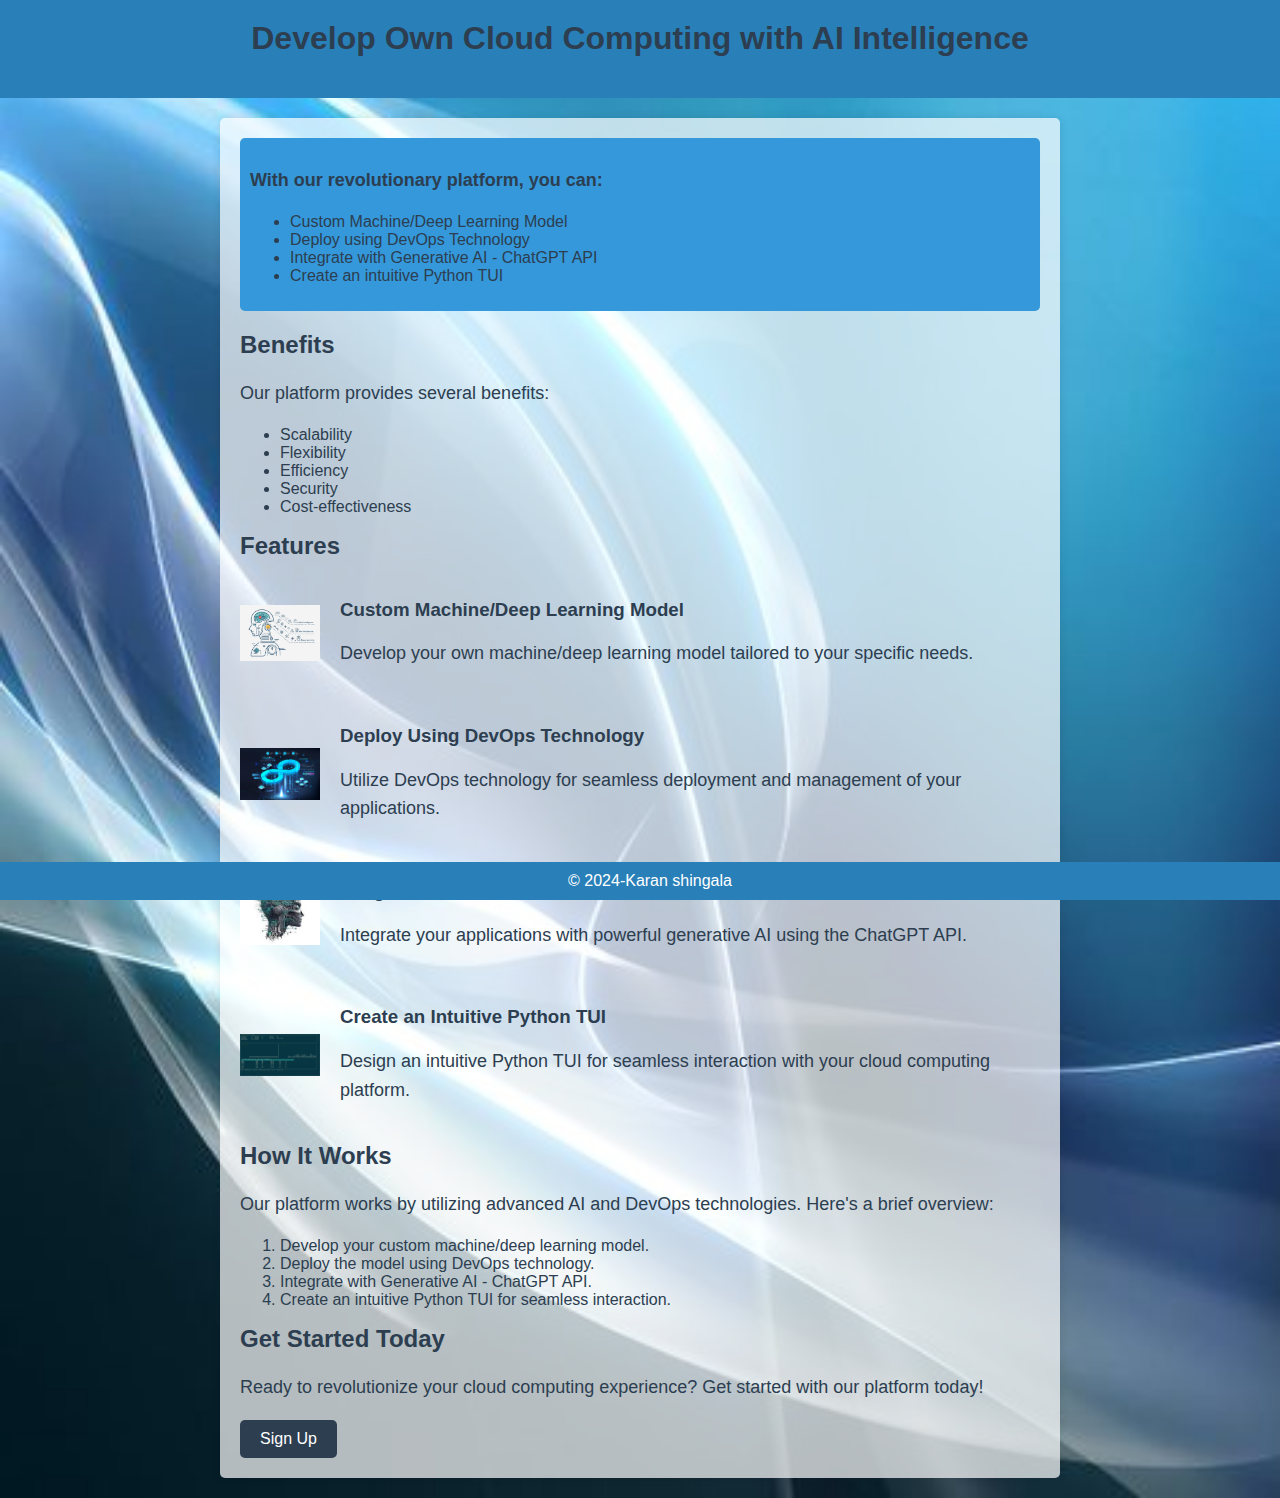
<file: Internship.html>
<!DOCTYPE html>
<html lang="en">
<head>
  <meta charset="UTF-8">
  <meta name="viewport" content="width=device-width, initial-scale=1.0">
  <title>Develop Own Cloud Computing with AI Intelligence</title>
  <style>
    body {
      font-family: Arial, sans-serif;
      margin: 0;
      padding: 0;
      background-image: url('img\\best-background-3.jpg');
      background-size: cover;
      background-repeat: no-repeat;
      color: #2c3e50; /* Dark blueish color */
    }

    header {
      background-color: #2980b9; /* Blue color */
      color: #fff;
      padding: 20px 0;
      text-align: center;
    }

    .container {
      max-width: 800px;
      margin: 20px auto;
      padding: 20px;
      background-color: rgba(255, 255, 255, 0.7); /* White background with opacity */
      border-radius: 5px;
      box-shadow: 0 0 10px rgba(0, 0, 0, 0.1);
    }

    h1, h2 {
      margin-top: 0;
      color: #2c3e50; /* Dark blueish color */
    }

    p {
      font-size: 18px;
      line-height: 1.6;
    }

    .highlight {
      background-color: #3498db; /* Light blue color */
      padding: 10px;
      border-radius: 5px;
      margin-bottom: 20px;
    }

    .feature {
      display: flex;
      align-items: center;
      margin-bottom: 20px;
    }

    .feature img {
      width: 80px;
      margin-right: 20px;
    }

    footer {
      background-color: #2980b9; /* Blue color */
      color: #fff;
      text-align: center;
      padding: 10px;
      position: fixed;
      bottom: 0;
      width: 100%;
    }

    .button {
      display: inline-block;
      padding: 10px 20px;
      background-color: #2c3e50; /* Dark blueish color */
      color: #fff;
      text-decoration: none;
      border-radius: 5px;
      transition: background-color 0.3s ease;
    }

    .button:hover {
      background-color: #34495e; /* Slightly darker blue color */
    }

    /* Video container */
    #background-video {
      position: fixed;
      right: 0;
      bottom: 0;
      min-width: 100%;
      min-height: 100%;
      z-index: -1;
    }
  </style>
</head>
<body>

  <header>
    <h1>Develop Own Cloud Computing with AI Intelligence</h1>
  </header>

  <div class="container">
    <div class="highlight">
      <p><strong>With our revolutionary platform, you can:</strong></p>
      <ul>
        <li>Custom Machine/Deep Learning Model</li>
        <li>Deploy using DevOps Technology</li>
        <li>Integrate with Generative AI - ChatGPT API</li>
        <li>Create an intuitive Python TUI</li>
      </ul>
    </div>

    <h2>Benefits</h2>
    <p>Our platform provides several benefits:</p>
    <ul>
      <li>Scalability</li>
      <li>Flexibility</li>
      <li>Efficiency</li>
      <li>Security</li>
      <li>Cost-effectiveness</li>
    </ul>

    <h2>Features</h2>
    <div class="feature">
      <img src="img\project-img.jpg" alt="Custom Model">
      <div>
        <h3>Custom Machine/Deep Learning Model</h3>
        <p>Develop your own machine/deep learning model tailored to your specific needs.</p>
      </div>
    </div>
    <div class="feature">
      <img src="img\project-img-2.webp" alt="DevOps">
      <div>
        <h3>Deploy Using DevOps Technology</h3>
        <p>Utilize DevOps technology for seamless deployment and management of your applications.</p>
      </div>
    </div>
    <div class="feature">
      <img src="img\project-img-3.jpg" alt="AI Integration">
      <div>
        <h3>Integrate with Generative AI - ChatGPT API</h3>
        <p>Integrate your applications with powerful generative AI using the ChatGPT API.</p>
      </div>
    </div>
    <div class="feature">
      <img src="img\project-img-4.png" alt="Python TUI">
      <div>
        <h3>Create an Intuitive Python TUI</h3>
        <p>Design an intuitive Python TUI for seamless interaction with your cloud computing platform.</p>
      </div>
    </div>

    <h2>How It Works</h2>
    <p>Our platform works by utilizing advanced AI and DevOps technologies. Here's a brief overview:</p>
    <ol>
      <li>Develop your custom machine/deep learning model.</li>
      <li>Deploy the model using DevOps technology.</li>
      <li>Integrate with Generative AI - ChatGPT API.</li>
      <li>Create an intuitive Python TUI for seamless interaction.</li>
    </ol>

    <h2>Get Started Today</h2>
    <p>Ready to revolutionize your cloud computing experience? Get started with our platform today!</p>
    <a href="#" class="button">Sign Up</a>
  </div>

  <footer>
    &copy; 2024-Karan shingala
  </footer>

</body>
</html>
</file>
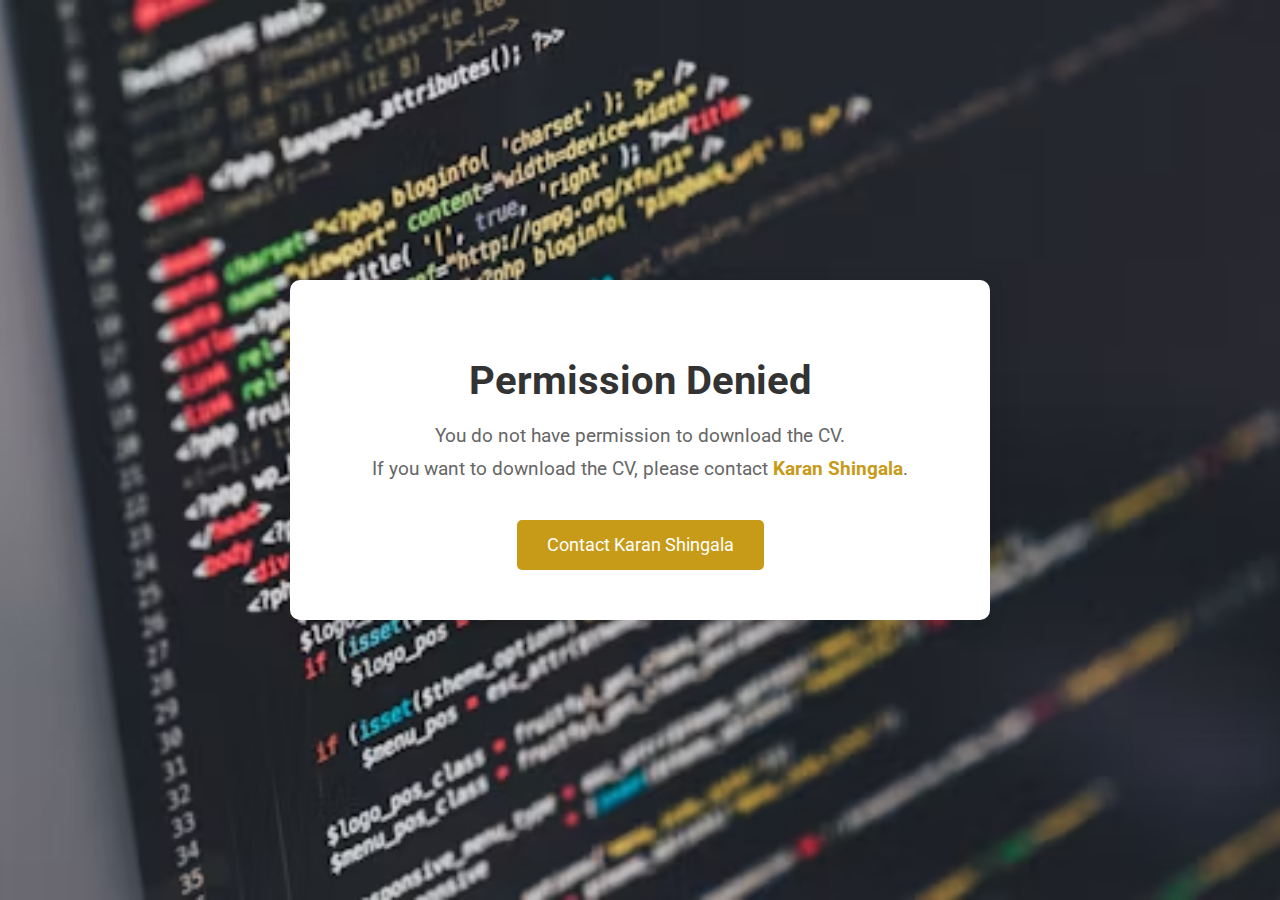
<file: permission.html>
<!DOCTYPE html>
<html lang="en">
<head>
    <meta charset="UTF-8">
    <meta name="viewport" content="width=device-width, initial-scale=1.0">
    <title>Permission Denied</title>
    <style>
        body {
            margin: 0;
            padding: 0;
            font-family: 'Roboto', sans-serif;
            display: flex;
            justify-content: center;
            align-items: center;
            height: 100vh;
            background: linear-gradient(135deg, #f5f7fa 0%, #c3cfe2 100%);
            background-image: url("img\\p2-img.avif");
            background-size: cover;
            background-position: center;
        }

        .container {
            display: flex;
            justify-content: center;
            align-items: center;
            width: 100%;
            height: 100%;
        }

        .message-box {
            text-align: center;
            background: #ffffff;
            padding: 50px;
            border-radius: 10px;
            box-shadow: 0 4px 20px rgba(0, 0, 0, 0.1);
            max-width: 600px;
            width: 100%;
        }

        .message-box h1 {
            font-size: 2.5em;
            margin-bottom: 20px;
            color: #333;
        }

        .message-box p {
            font-size: 1.2em;
            color: #666;
            margin: 10px 0;
        }

        .message-box span {
            font-weight: 700;
            color: #c79b18;
        }

        .contact-button {
            display: inline-block;
            margin-top: 30px;
            padding: 15px 30px;
            font-size: 1.1em;
            color: #fff;
            background-color: #c79b18;
            border: none;
            border-radius: 5px;
            text-decoration: none;
            transition: background-color 0.3s ease;
        }

        .contact-button:hover {
            background-color: #a98114;
        }
    </style>
    <link href="https://fonts.googleapis.com/css2?family=Roboto:wght@400;700&display=swap" rel="stylesheet">
</head>
<body>
    <div class="container">
        <div class="message-box">
            <h1>Permission Denied</h1>
            <p>You do not have permission to download the CV.</p>
            <p>If you want to download the CV, please contact <span>Karan Shingala</span>.</p>
            <a href="mailto:karan.shingala@example.com" class="contact-button">Contact Karan Shingala</a>
        </div>
    </div>
</body>
</html>
</file>
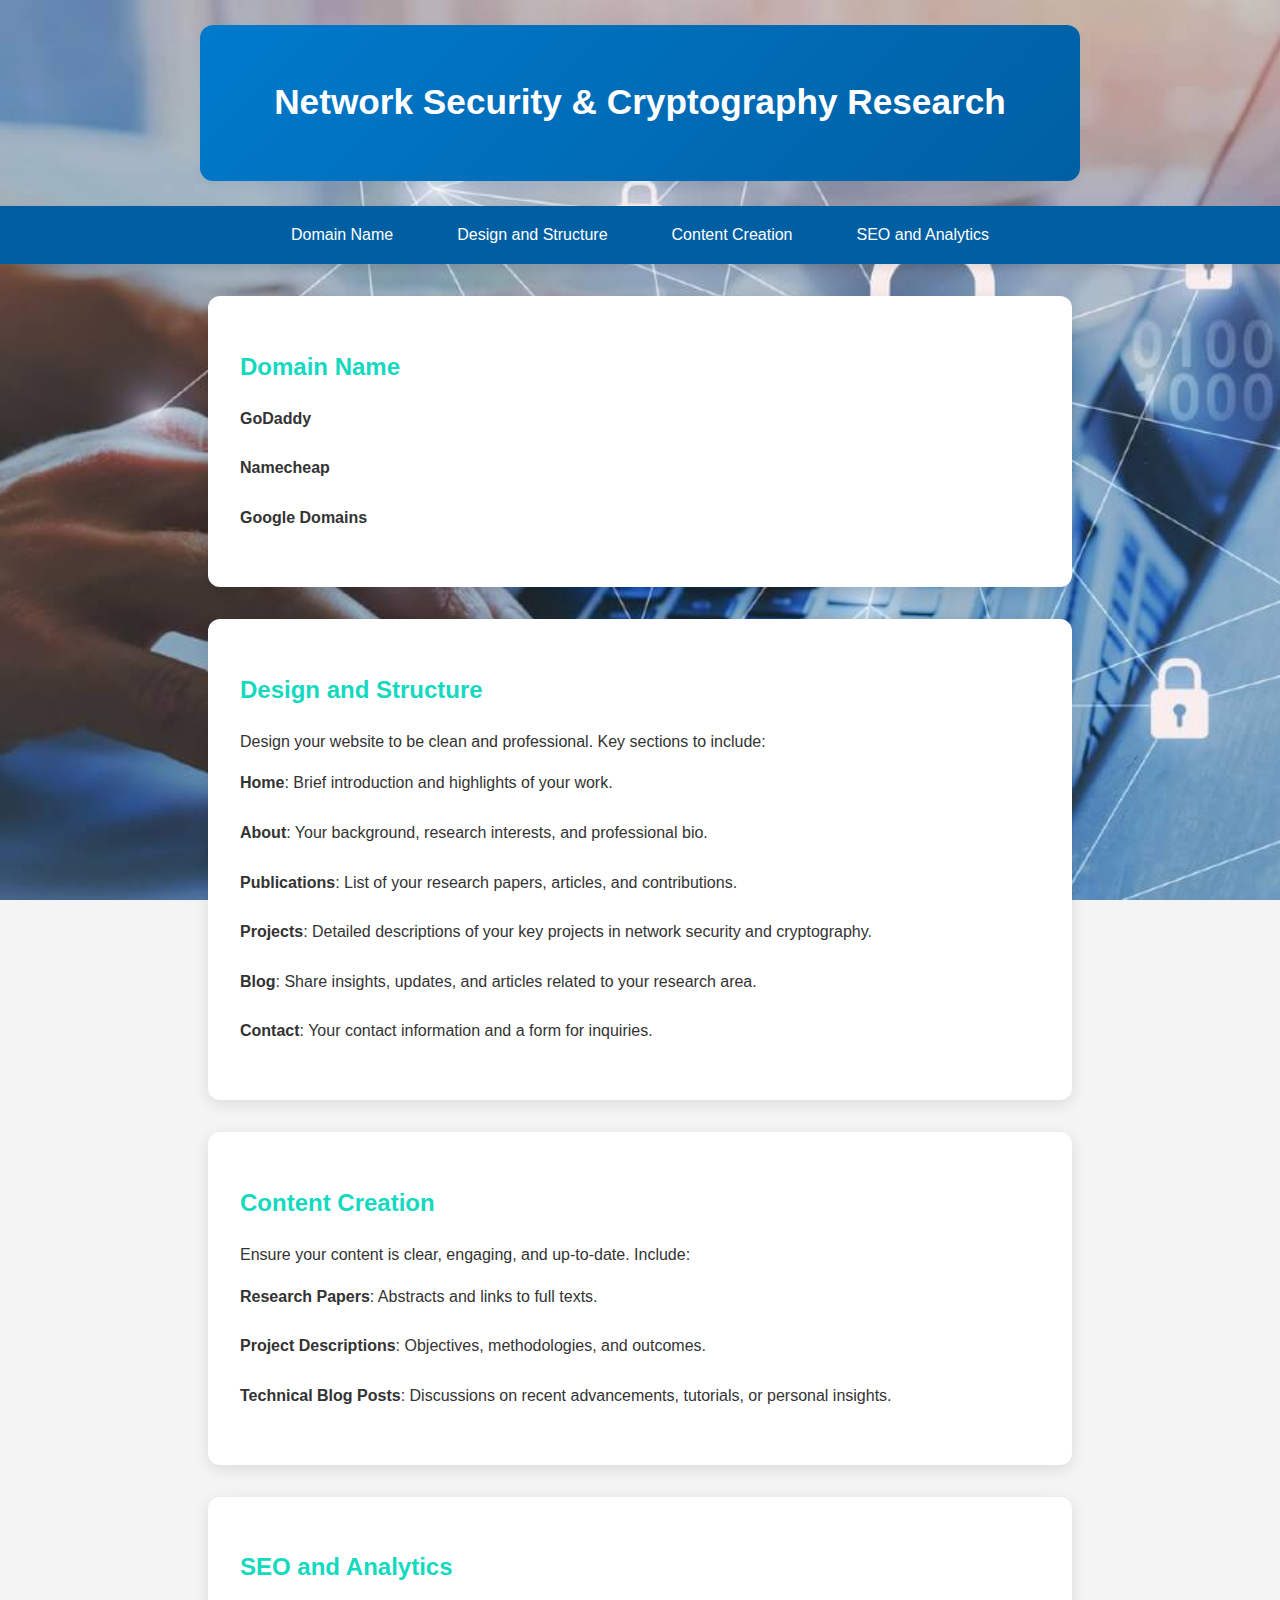
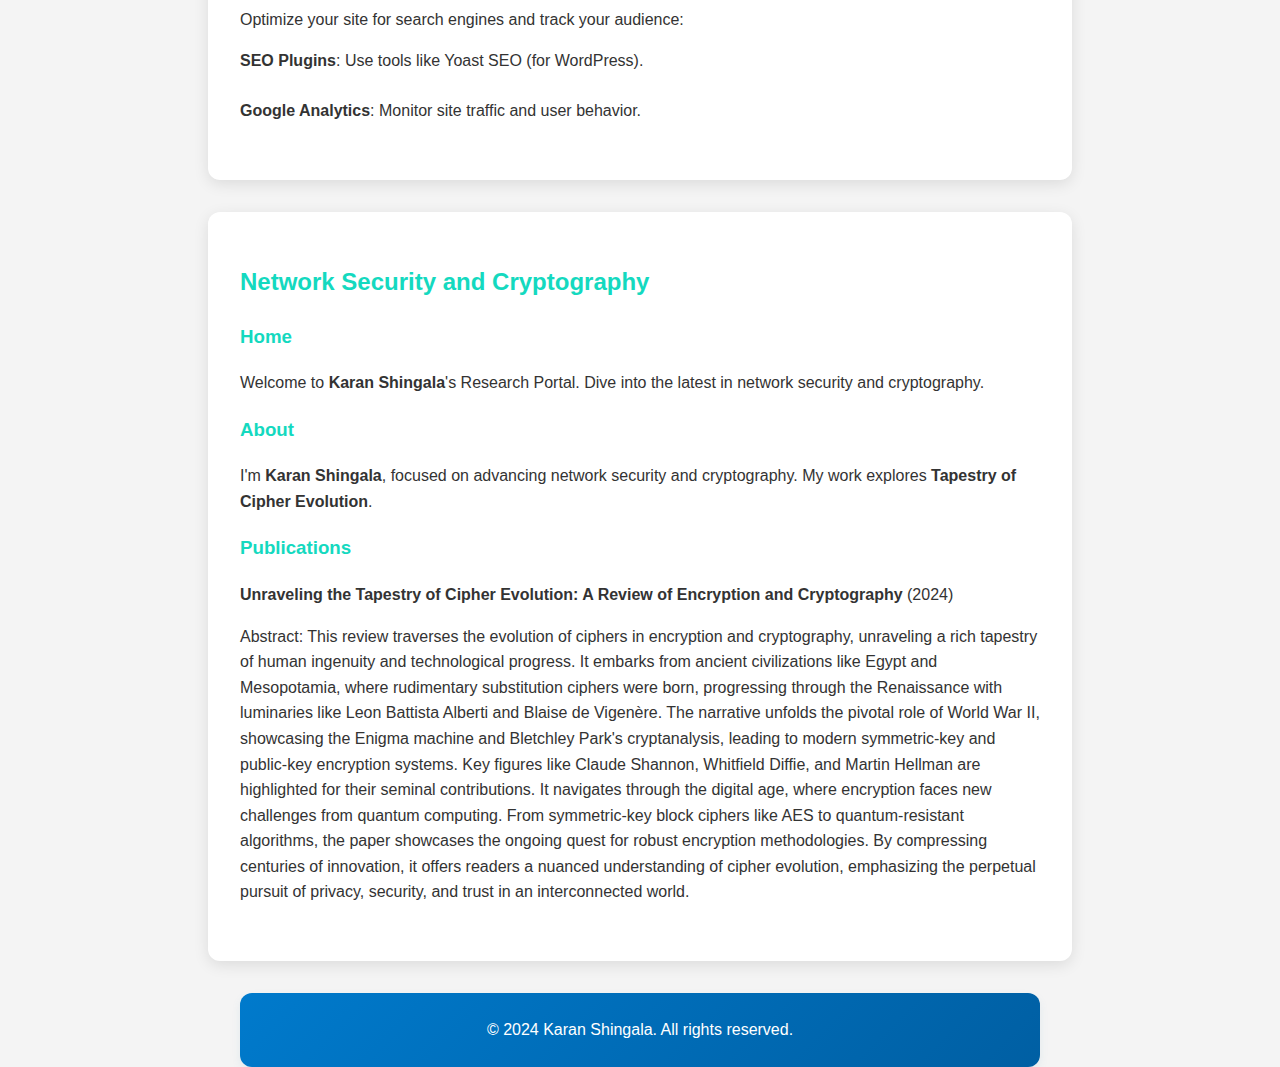
<file: Research-Work.html>
<!DOCTYPE html>
<html lang="en">
<head>
    <meta charset="UTF-8">
    <meta name="viewport" content="width=device-width, initial-scale=1.0">
    <title>Network Security & Cryptography Research</title>
    <style>
        html{
    scroll-behavior: smooth;
}
        body {
            font-family: Arial, sans-serif;
            line-height: 1.6;
            margin: 0;
            padding: 0;
            color: #333;
            background-color: #f4f4f4;
            overflow-x: hidden;
            background-image: url("img\\reasearch-img-1.jpeg");
            background-size: cover;
            background-repeat: no-repeat;
            background-attachment: fixed;
        }
        header, footer {
            background: linear-gradient(135deg, #007acc, #005fa3);
            color: #fff;
            text-align: center;
            padding: 1.5rem 0;
            box-shadow: 0 4px 8px rgba(73, 145, 184, 0.1);
            transition: background 0.3s, transform 0.3s;
        }
        header:hover, footer:hover {
            transform: scale(1.05);
        }
        nav ul {
            list-style: none;
            padding: 0;
            display: flex;
            justify-content: center;
            background: #005fa3;
            margin: 0;
            box-shadow: 0 4px 8px rgba(0, 0, 0, 0.1);
        }
        nav ul li {
            margin: 0;
        }
        nav ul li a {
            color: #fff;
            text-decoration: none;
            padding: 1rem 2rem;
            display: block;
            transition: background 0.3s, transform 0.3s;
        }
        nav ul li a:hover {
            background: #056c4d;
            transform: translateY(-5px);
        }
        section {
            padding: 2rem;
            margin: 2rem auto;
            max-width: 800px;
            background: #fff;
            border-radius: 12px;
            box-shadow: 0 4px 15px rgba(0, 0, 0, 0.1);
            transition: box-shadow 0.3s, transform 0.3s;
        }
        section:hover {
            box-shadow: 0 8px 20px rgba(0, 0, 0, 0.2);
            transform: translateY(-10px);
        }
        section h2, section h3 {
            color: #14d9bf;
        }
        ul {
            list-style: none;
            padding: 0;
        }
        ul li {
            margin-bottom: 1.5rem;
        }
        footer p {
            margin: 0;
        }
        @keyframes fadeIn {
            from { opacity: 0; transform: translateY(20px); }
            to { opacity: 1; transform: translateY(0); }
        }
        section {
            animation: fadeIn 1s ease-in-out;
        }
        /* Additional styling */
        header, footer, section {
            border-radius: 12px;
        }
        header {
            margin: 2rem auto;
            max-width: 800px;
            transform: scale(1.1);
        }
        footer {
            margin: 2rem auto 0;
            max-width: 800px;
        }
        nav ul li a {
            border-radius: 4px;
        }
        .highlight {
            background: #52a9c6;
            padding: 0.5rem;
            border-radius: 4px;
        }

        /* Media Queries */
        @media (max-width: 499px) {
            nav ul {
                flex-direction: column;
                box-shadow: none;
            }
            nav ul li a {
                padding: 1rem;
                text-align: center;
            }
            header, footer {
                padding: 1rem 0;
                box-shadow: none;
            }
            header {
                margin: 1rem 0;
            }
            footer {
                margin: 1rem 0 0;
            }
            section {
                margin: 1rem;
                padding: 1rem;
            }
        }
    </style>
</head>
<body>
    
    <header>
        <h1>Network Security & Cryptography Research</h1>
    </header>
    
    <nav>
        <ul>
            <li><a href="#domain">Domain Name</a></li>
            <li><a href="#design">Design and Structure</a></li>
            <li><a href="#content">Content Creation</a></li>
            <li><a href="#seo">SEO and Analytics</a></li>
        </ul>
    </nav>
   
    <section id="domain">
        <h2>Domain Name</h2>
       
        <ul>
            <li><strong>GoDaddy</strong></li>
            <li><strong>Namecheap</strong></li>
            <li><strong>Google Domains</strong></li>
        </ul>
    </section>
    
    <section id="design">
        <h2>Design and Structure</h2>
        <p>Design your website to be clean and professional. Key sections to include:</p>
        <ul>
            <li><strong>Home</strong>: Brief introduction and highlights of your work.</li>
            <li><strong>About</strong>: Your background, research interests, and professional bio.</li>
            <li><strong>Publications</strong>: List of your research papers, articles, and contributions.</li>
            <li><strong>Projects</strong>: Detailed descriptions of your key projects in network security and cryptography.</li>
            <li><strong>Blog</strong>: Share insights, updates, and articles related to your research area.</li>
            <li><strong>Contact</strong>: Your contact information and a form for inquiries.</li>
        </ul>
    </section>
    
    <section id="content">
        <h2>Content Creation</h2>
        <p>Ensure your content is clear, engaging, and up-to-date. Include:</p>
        <ul>
            <li><strong>Research Papers</strong>: Abstracts and links to full texts.</li>
            <li><strong>Project Descriptions</strong>: Objectives, methodologies, and outcomes.</li>
            <li><strong>Technical Blog Posts</strong>: Discussions on recent advancements, tutorials, or personal insights.</li>
        </ul>
    </section>
    
    <section id="seo">
        <h2>SEO and Analytics</h2>
        <p>Optimize your site for search engines and track your audience:</p>
        <ul>
            <li><strong>SEO Plugins</strong>: Use tools like Yoast SEO (for WordPress).</li>
            <li><strong>Google Analytics</strong>: Monitor site traffic and user behavior.</li>
        </ul>
    </section>

    <section id="example">
        <h2>Network Security and Cryptography</h2>
        <h3>Home</h3>
        <p>Welcome to <strong>Karan Shingala</strong>'s Research Portal. Dive into the latest in network security and cryptography.</p>
        <h3>About</h3>
        <p>I'm <strong>Karan Shingala</strong>, focused on advancing network security and cryptography. My work explores <strong>Tapestry of Cipher Evolution</strong>.</p>
        <h3>Publications</h3>
        <ul>
            <li><strong>Unraveling the Tapestry of Cipher Evolution: A Review of Encryption and Cryptography</strong> (2024)
                <p>Abstract: This review traverses the evolution of ciphers in encryption and cryptography, unraveling a rich tapestry of human ingenuity and technological progress. It embarks from ancient civilizations like Egypt and Mesopotamia, where rudimentary substitution ciphers were born, progressing through the Renaissance with luminaries like Leon Battista Alberti and Blaise de Vigenère. The narrative unfolds the pivotal role of World War II, showcasing the Enigma machine and Bletchley Park's cryptanalysis, leading to modern symmetric-key and public-key encryption systems. Key figures like Claude Shannon, Whitfield Diffie, and Martin Hellman are highlighted for their seminal contributions. 
                    It navigates through the digital age, where encryption faces new challenges from quantum computing. From symmetric-key block ciphers like AES to quantum-resistant algorithms, the paper showcases the ongoing quest for robust encryption methodologies. By compressing centuries of innovation, it offers readers a nuanced understanding of cipher evolution, emphasizing the perpetual pursuit of privacy, security, and trust in an interconnected world.</p>
            </li>
        </ul>
    </section>
    
    <footer>
        <p>&copy; 2024 Karan Shingala. All rights reserved.</p>
    </footer>
</body>
</html>
</file>
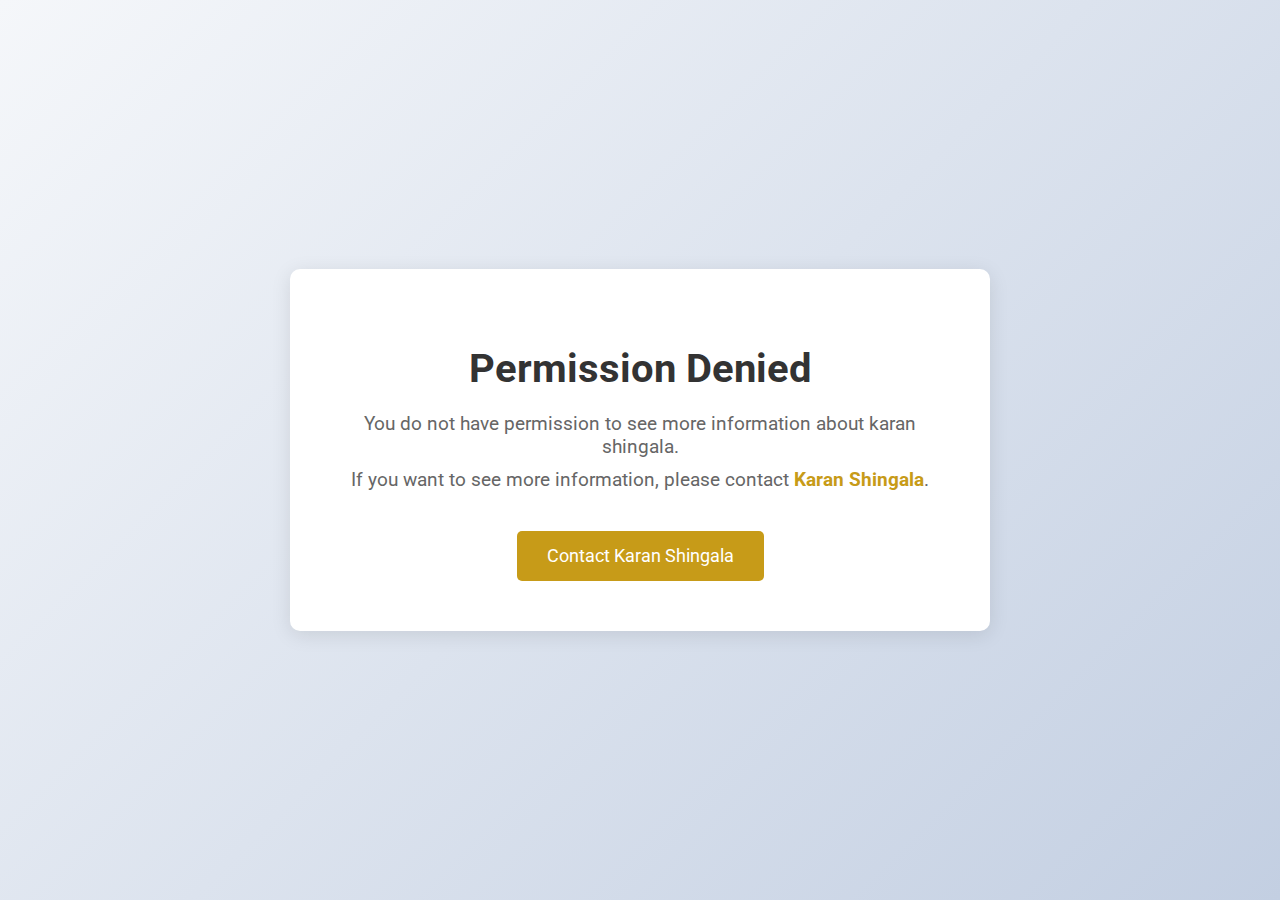
<file: see_more.html>
<!DOCTYPE html>
<html lang="en">
<head>
    <meta charset="UTF-8">
    <meta name="viewport" content="width=device-width, initial-scale=1.0">
    <title>Permission Denied</title>
    <style>
        /* CSS */
        body {
            margin: 0;
            padding: 0;
            font-family: 'Roboto', sans-serif;
            display: flex;
            justify-content: center;
            align-items: center;
            height: 100vh;
            background: linear-gradient(135deg, #f5f7fa 0%, #c3cfe2 100%);
        }

        .container {
            display: flex;
            justify-content: center;
            align-items: center;
            width: 100%;
            height: 100%;
        }

        .message-box {
            text-align: center;
            background: #ffffff;
            padding: 50px;
            border-radius: 10px;
            box-shadow: 0 4px 20px rgba(0, 0, 0, 0.1);
            max-width: 600px;
            width: 100%;
        }

        .message-box h1 {
            font-size: 2.5em;
            margin-bottom: 20px;
            color: #333;
        }

        .message-box p {
            font-size: 1.2em;
            color: #666;
            margin: 10px 0;
        }

        .message-box span {
            font-weight: 700;
            color: #c79b18;
        }

        .contact-button {
            display: inline-block;
            margin-top: 30px;
            padding: 15px 30px;
            font-size: 1.1em;
            color: #fff;
            background-color: #c79b18;
            border: none;
            border-radius: 5px;
            text-decoration: none;
            transition: background-color 0.3s ease;
        }

        .contact-button:hover {
            background-color: #a98114;
        }
    </style>
    <link href="https://fonts.googleapis.com/css2?family=Roboto:wght@400;700&display=swap" rel="stylesheet">
</head>
<body>
    <div class="container">
        <div class="message-box">
            <h1>Permission Denied</h1>
            <p>You do not have permission to see more information about karan shingala.</p>
            <p>If you want to see more information, please contact <span>Karan Shingala</span>.</p>
            <a href="mailto:karan.shingala@example.com" class="contact-button">Contact Karan Shingala</a>
        </div>
    </div>
</body>
</html>
</file>
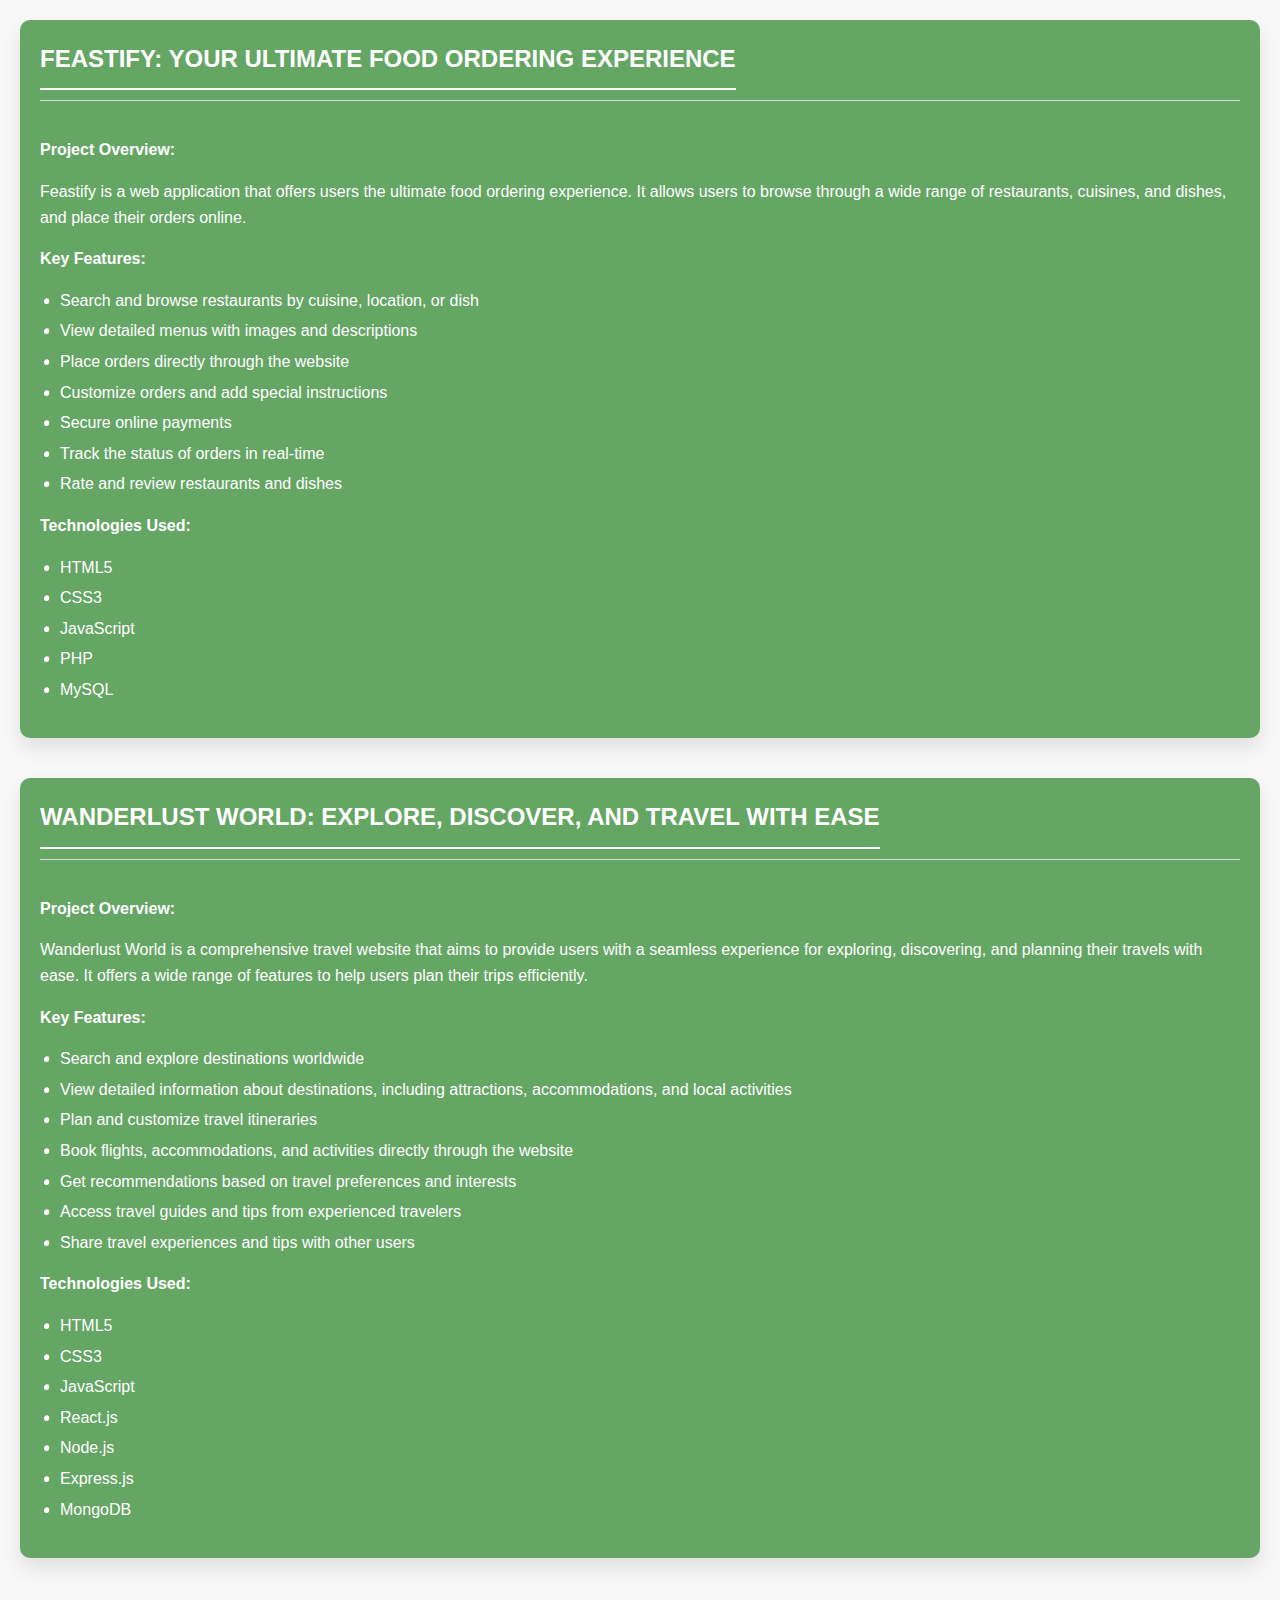
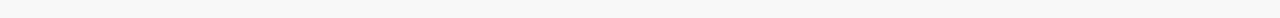
<file: web_application_based_project.html>
<!DOCTYPE html>
<html lang="en">
<head>
    <meta charset="UTF-8">
    <meta name="viewport" content="width=device-width, initial-scale=1.0">
    <title>Project Details</title>
    <style>
        body {
            font-family: 'Segoe UI', Tahoma, Geneva, Verdana, sans-serif;
            line-height: 1.6;
            margin: 0;
            padding: 20px;
            background-color: #f8f8f8;
            color: #333;
        }

        .project {
            margin-bottom: 40px;
            background-color: #65a665; /* Change background color to green */
            border-radius: 10px;
            box-shadow: 0 10px 20px rgba(0, 0, 0, 0.1);
            padding: 20px;
            transition: transform 0.3s, box-shadow 0.3s;
            overflow: hidden;
        }

        .project:hover {
            transform: translateY(-5px);
            box-shadow: 0 15px 30px rgba(0, 0, 0, 0.2);
        }

        .project-title {
            font-size: 24px;
            font-weight: bold;
            margin-bottom: 10px;
            color: #fff;
            text-transform: uppercase;
            border-bottom: 2px solid #fff;
            padding-bottom: 10px;
            display: inline-block;
            transition: transform 0.3s;
        }

        .project:hover .project-title {
            transform: scale(1.05);
        }

        .project-details {
            font-size: 16px;
            color: #fff;
            transition: transform 0.3s;
        }

        .project-details p {
            margin-bottom: 10px;
        }

        .project-details ul {
            padding-left: 20px;
            list-style: none;
        }

        .project-details ul li {
            list-style-type: disc;
            margin-bottom: 5px;
            transition: transform 0.3s;
        }

        .project-details b {
            color: #fff;
        }

        .project-details ul li:before {
            content: "\2022";
            color: #fff;
            font-weight: bold;
            display: inline-block;
            width: 1em;
            margin-left: -1em;
            transition: transform 0.3s;
        }

        .project-details {
            border-top: 1px solid #ddd;
            padding-top: 20px;
        }

        .project:hover .project-details {
            transform: translateY(-10px);
        }

        .project-details ul li:hover {
            transform: translateX(10px);
        }

        .project-details ul li:hover:before {
            transform: scale(1.5);
        }

        .project:before {
            content: '';
            position: absolute;
            top: -10px;
            left: -10px;
            right: -10px;
            bottom: -10px;
            background: linear-gradient(135deg, #65a665, #57b2e4, #8a5aea);
            border-radius: 20px;
            z-index: -1;
            transition: opacity 0.4s ease-in-out;
            opacity: 0;
        }

        .project:hover:before {
            opacity: 1;
        }

        .project-title:before {
            content: '';
            position: absolute;
            top: 0;
            left: 0;
            width: 100%;
            height: 100%;
            background-color: rgba(255, 255, 255, 0.2);
            border-radius: 10px;
            z-index: -1;
            transition: opacity 0.4s ease-in-out;
            opacity: 0;
        }

        .project-title:hover:before {
            opacity: 1;
        }

        @keyframes slideInFromLeft {
            0% {
                transform: translateX(-50px);
                opacity: 0;
            }
            100% {
                transform: translateX(0);
                opacity: 1;
            }
        }

        @keyframes slideInFromRight {
            0% {
                transform: translateX(50px);
                opacity: 0;
            }
            100% {
                transform: translateX(0);
                opacity: 1;
            }
        }

        @keyframes fadeIn {
            0% {
                opacity: 0;
            }
            100% {
                opacity: 1;
            }
        }

        .project-title,
        .project-details {
            animation: slideInFromLeft 0.5s ease-out, fadeIn 0.5s ease-out;
        }

        .project-details {
            animation-delay: 0.2s;
        }

        .project:hover .project-details {
            animation: slideInFromRight 0.5s ease-out, fadeIn 0.5s ease-out;
        }

        .project:hover .project-details {
            animation-delay: 0.2s;
        }
    </style>
</head>
<body>

<div class="project">
    <div class="project-title"><b>Feastify: Your Ultimate Food Ordering Experience</b></div>
    <div class="project-details">
        <p><b>Project Overview:</b></p>
        <p>Feastify is a web application that offers users the ultimate food ordering experience. It allows users to browse through a wide range of restaurants, cuisines, and dishes, and place their orders online.</p>
        <p><b>Key Features:</b></p>
        <ul>
            <li>Search and browse restaurants by cuisine, location, or dish</li>
            <li>View detailed menus with images and descriptions</li>
            <li>Place orders directly through the website</li>
            <li>Customize orders and add special instructions</li>
            <li>Secure online payments</li>
            <li>Track the status of orders in real-time</li>
            <li>Rate and review restaurants and dishes</li>
        </ul>
        <p><b>Technologies Used:</b></p>
        <ul>
            <li>HTML5</li>
            <li>CSS3</li>
            <li>JavaScript</li>
            <li>PHP</li>
            <li>MySQL</li>
        </ul>
    </div>
</div>

<div class="project">
    <div class="project-title"><b>Wanderlust World: Explore, Discover, and Travel with Ease</b></div>
    <div class="project-details">
        <p><b>Project Overview:</b></p>
        <p>Wanderlust World is a comprehensive travel website that aims to provide users with a seamless experience for exploring, discovering, and planning their travels with ease. It offers a wide range of features to help users plan their trips efficiently.</p>
        <p><b>Key Features:</b></p>
        <ul>
            <li>Search and explore destinations worldwide</li>
            <li>View detailed information about destinations, including attractions, accommodations, and local activities</li>
            <li>Plan and customize travel itineraries</li>
            <li>Book flights, accommodations, and activities directly through the website</li>
            <li>Get recommendations based on travel preferences and interests</li>
            <li>Access travel guides and tips from experienced travelers</li>
            <li>Share travel experiences and tips with other users</li>
        </ul>
        <p><b>Technologies Used:</b></p>
        <ul>
            <li>HTML5</li>
            <li>CSS3</li>
            <li>JavaScript</li>
            <li>React.js</li>
            <li>Node.js</li>
            <li>Express.js</li>
            <li>MongoDB</li>
        </ul>
    </div>
</div>

</body>
</html>
</file>
